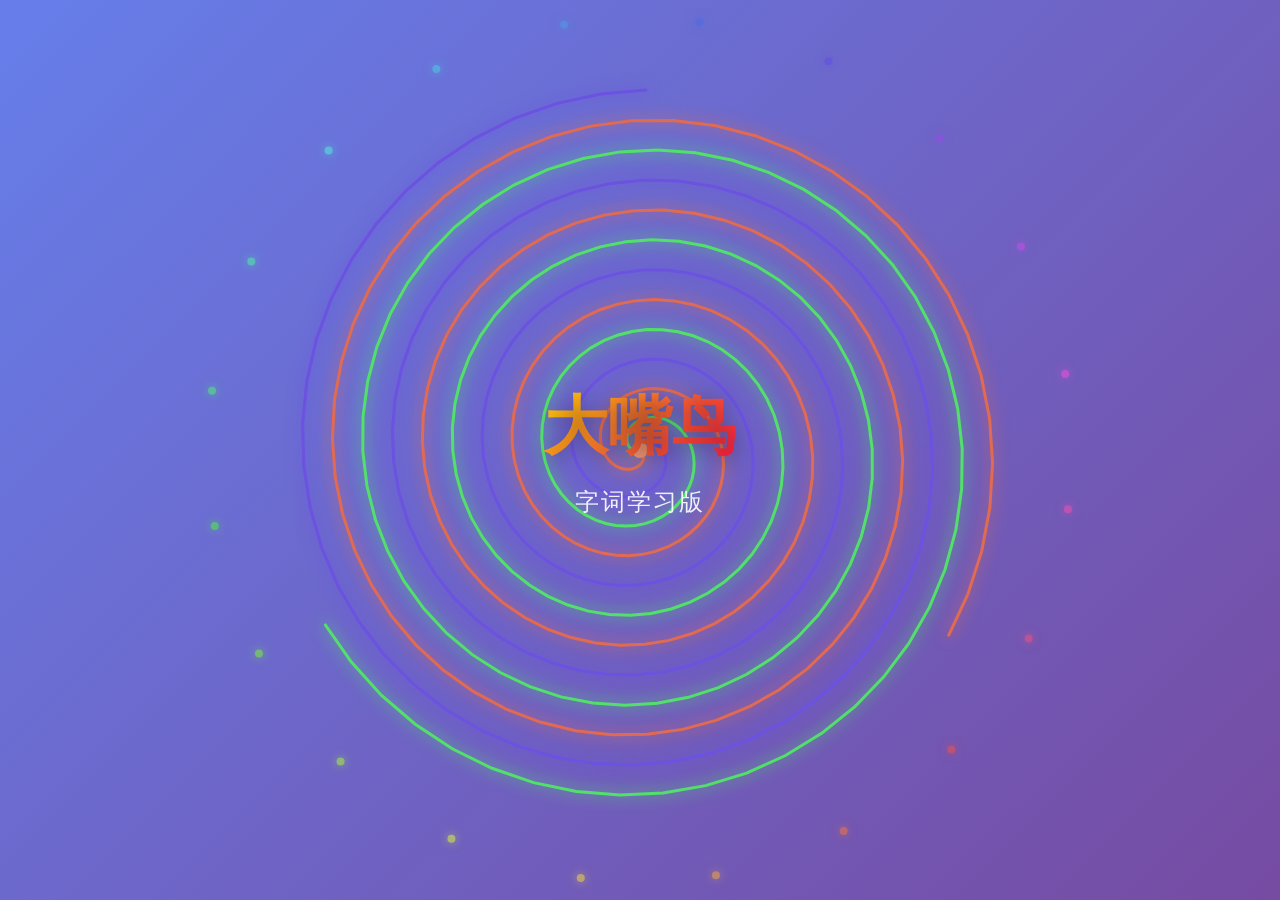
<file: index.html>
<!DOCTYPE html>
<html lang="zh-CN">
<head>
	<meta charset="UTF-8">
	<meta name="viewport" content="width=device-width, initial-scale=1.0, maximum-scale=1.0, user-scalable=no, viewport-fit=cover">
	<meta name="apple-mobile-web-app-capable" content="yes">
	<meta name="mobile-web-app-capable" content="yes">
	<meta name="screen-orientation" content="landscape">
	<title>大嘴鸟 · 字词学习版</title>
	<link rel="stylesheet" href="styles.css">
</head>
<body>
	<!-- 启动动画容器 -->
	<div id="splashScreen" class="splash-screen">
		<canvas id="spiralCanvas"></canvas>
		<div class="splash-content">
			<h2 class="splash-title">大嘴鸟</h2>
			<p class="splash-subtitle">字词学习版</p>
		</div>
	</div>

	<div class="container">
		<header class="header">
			<h1><img src="kright.png" alt="大嘴鸟" class="header-icon"> <span class="fancy-title">大嘴鸟</span> · 字词学习版</h1>
		</header>

		<section class="game-wrap">
			<!-- 左侧统计信息（竖排） -->
			<div class="stats-left">
				<div class="stat"><span>分数</span><strong id="score">0</strong></div>
				<div class="stat"><span>等级</span><strong id="level">1</strong></div>
				<div class="stat"><span>速度</span><strong id="speed">慢</strong></div>
				<div class="stat"><span>正确</span><strong id="correct">0</strong></div>
				<div class="stat"><span>错误</span><strong id="wrong">0</strong></div>
				<div class="stat"><span>升级进度</span><strong id="progress">0/15</strong></div>
			</div>
			
			<!-- 右侧按钮（竖排，底部对齐到绿色地平线） -->
			<div class="buttons-right">
				<button id="zhixinBtn" class="btn zhixin hidden" title="知新">知新</button>
				<button id="startBtn" class="btn primary">开始</button>
				<button id="pauseBtn" class="btn" disabled>暂停</button>
				<button id="resetBtn" class="btn">重置</button>
				<button id="musicBtn" class="btn" title="音乐开关">🔊</button>
			</div>
			
			<canvas id="board" width="960" height="640"></canvas>
			<div id="overlay" class="overlay">
				<div class="panel">
					<h2 id="overlayTitle">点击开始</h2>
					<p id="overlayTip">点击字词，大嘴鸟飞去吞食：正确+1分，错误-1分；累计18分升1级，36分升2级，72分升3级（最高级）；3级解锁"知新"功能；每9个正确词必出1个错误词。</p>
					<div class="panel-buttons">
						<button class="btn primary" id="overlayStart">开始游戏</button>
					</div>
				</div>
			</div>
			<div id="toast" class="toast hidden"></div>
		</section>

	<footer class="footer">
		<div>
			<span>操作：点击字词进行"捕食" · P 暂停/继续 · R 重开</span>
			<span id="wordBankStatus" style="margin-left: 20px; padding: 4px 12px; border-radius: 12px; font-size: 12px; font-weight: bold;"></span>
		</div>
		<div class="footer-buttons" id="wordBankButtons" style="display: none;">
			<button id="importBtn" class="btn-footer">📥 导入词库</button>
			<button id="clearBtn" class="btn-footer">🗑️ 清除词库</button>
		</div>
	</footer>
	</div>

	<!-- 导入词库对话框 -->
	<div id="importModal" class="modal hidden">
		<div class="modal-content">
			<div class="modal-header">
				<h2>📥 导入词库</h2>
				<button class="modal-close" id="closeModal">&times;</button>
			</div>
			<div class="modal-body">
				<textarea id="wordInput" placeholder="每行一个词，格式：&#10;朗润（正确词）&#10;郎润/朗润（干扰项/正确词）"></textarea>
				<div class="modal-options">
					<label>
						<input type="checkbox" id="autoDistractor">
						自动生成干扰项（错误率 <input type="number" id="errorRate" value="10" min="0" max="50" step="5">%）
					</label>
				</div>
			</div>
			<div class="modal-footer">
				<button class="btn" id="cancelBtn">取消</button>
				<button class="btn primary" id="confirmBtn">确认导入</button>
			</div>
		</div>
	</div>

	<!-- 背景音乐 -->
	<audio id="bgMusic" loop>
		<source src="guoliang.mp3" type="audio/mpeg">
		您的浏览器不支持音频播放。
	</audio>

	<script src="words_curated.js"></script>
	<script src="app.js"></script>
</body>
</html>
</file>
<file: styles.css>
*{box-sizing:border-box;margin:0;padding:0}
body{font-family:'Microsoft YaHei','SimHei',Arial,sans-serif;background:linear-gradient(135deg,#A1C4FD 0%,#C2E9FB 100%);min-height:100vh;display:flex;justify-content:center;align-items:center;padding:20px;-webkit-user-select:none;user-select:none;touch-action:manipulation}
/* 横屏模式优化 */
@media (orientation: landscape) and (max-height: 600px) {
	html,body{width:100%;height:100%;overflow:hidden;padding:0;margin:0}
	body{padding:0;min-height:100vh;height:100vh;overflow:hidden;display:flex;justify-content:center;align-items:stretch}
	.container{width:100%;max-width:100%;height:100vh;border-radius:0;margin:0;display:flex;flex-direction:column;overflow:hidden}
	.header{padding:6px 12px;flex-shrink:0}
	.header h1{font-size:18px;margin-bottom:2px}
	.fancy-title{font-size:22px}
	.header-icon{height:1.2em}
	.game-wrap{flex:1;padding:6px;overflow:hidden;position:relative;min-height:0;display:flex;justify-content:center;align-items:center}
	.footer{padding:4px 8px;flex-shrink:0;font-size:10px;line-height:1.3}
	.footer > div{font-size:10px}
	.footer-buttons{gap:4px}
	.btn-footer{padding:4px 8px;font-size:10px}
}
/* 启动动画样式 */
.splash-screen{position:fixed;inset:0;background:linear-gradient(135deg,#667eea 0%,#764ba2 100%);z-index:10000;display:flex;justify-content:center;align-items:center;flex-direction:column;opacity:1;transition:opacity 0.8s ease-out}
.splash-screen.fade-out{opacity:0;pointer-events:none}
#spiralCanvas{position:absolute;inset:0;width:100%;height:100%;display:block}
.splash-content{position:relative;z-index:1;text-align:center;color:#fff}
.splash-title{font-size:64px;font-weight:900;margin-bottom:16px;text-shadow:0 4px 20px rgba(0,0,0,.3);background:linear-gradient(135deg,#FFD700 0%,#FF6B35 50%,#FF1744 100%);-webkit-background-clip:text;-webkit-text-fill-color:transparent;background-clip:text;animation:pulse 2s ease-in-out infinite}
.splash-subtitle{font-size:24px;opacity:.9;font-weight:300;letter-spacing:2px}
@keyframes pulse{0%,100%{transform:scale(1);opacity:1}50%{transform:scale(1.05);opacity:.9}}
/* 横屏模式下启动动画优化 */
@media (orientation: landscape) and (max-height: 600px) {
	.splash-title{font-size:48px;margin-bottom:12px}
	.splash-subtitle{font-size:20px}
}
.container{width:100%;max-width:1080px;background:#fff;border-radius:16px;box-shadow:0 20px 50px rgba(0,0,0,.25);overflow:hidden}
.header{padding:24px 24px 8px;background:linear-gradient(135deg,#56CCF2 0%,#2F80ED 100%);color:#fff;text-align:center}
.header h1{font-size:28px;margin-bottom:6px;text-shadow:0 2px 6px rgba(0,0,0,.2);display:flex;align-items:center;justify-content:center;gap:8px}
.header-icon{height:1.3em;width:auto;vertical-align:middle;filter:drop-shadow(0 2px 4px rgba(0,0,0,.2))}
.fancy-title{font-size:36px;font-weight:900;background:linear-gradient(135deg,#FFD700 0%,#FF6B35 50%,#FF1744 100%);-webkit-background-clip:text;-webkit-text-fill-color:transparent;background-clip:text;text-shadow:0 4px 12px rgba(255,107,53,.5);display:inline-block;position:relative;animation:glow 2s ease-in-out infinite alternate}
@keyframes glow{0%{filter:drop-shadow(0 0 5px rgba(255,215,0,.6)) drop-shadow(0 0 10px rgba(255,107,53,.4))}100%{filter:drop-shadow(0 0 15px rgba(255,215,0,.8)) drop-shadow(0 0 20px rgba(255,107,53,.6))}}
.subtitle{opacity:.95}
/* 左侧统计信息（竖排，浮于画布上方） */
.stats-left{position:absolute;left:16px;top:16px;z-index:10;display:flex;flex-direction:column;gap:8px}
.stat{background:rgba(255,255,255,0.95);border-radius:10px;padding:10px 14px;box-shadow:0 2px 8px rgba(0,0,0,.15);display:flex;flex-direction:column;gap:4px;align-items:center;min-width:80px;backdrop-filter:blur(4px)}
.stat span{color:#666;font-size:12px;writing-mode:horizontal-tb;text-align:center}
.stat strong{font-size:18px;color:#333;text-align:center}
/* 右侧按钮（竖排，底部对齐到绿色地平线） */
.buttons-right{position:absolute;right:16px;bottom:136px;z-index:10;display:flex;flex-direction:column;gap:8px}
.btn{border:none;border-radius:10px;padding:10px 16px;background:#e9ecef;color:#333;cursor:pointer;transition:.2s;font-weight:600}
.btn:hover{transform:translateY(-1px);box-shadow:0 4px 12px rgba(0,0,0,.12)}
.btn:disabled{opacity:.5;cursor:not-allowed}
.btn.primary{background:linear-gradient(135deg,#667eea 0%,#764ba2 100%);color:#fff}
.btn.zhixin{background:linear-gradient(135deg,#ffd700 0%,#ffb700 100%);color:#333;font-weight:700}
.btn.zhixin:hover{background:linear-gradient(135deg,#ffb700 0%,#ffd700 100%);box-shadow:0 4px 12px rgba(255,183,0,.4)}
.btn.hidden{display:none}
.game-wrap{position:relative;padding:16px;display:flex;justify-content:center;align-items:flex-start}
#board{display:block;margin:0 auto;background:#e6f2ff;border-radius:10px;box-shadow:0 6px 24px rgba(0,0,0,.25);max-width:100%;height:auto;touch-action:none;-webkit-touch-callout:none;-webkit-user-select:none}
/* 横屏模式下Canvas自适应 */
@media (orientation: landscape) and (max-height: 600px) {
	#board{width:100%!important;height:100%!important;max-width:100%!important;max-height:100%!important;object-fit:contain;border-radius:6px}
	.stats-left{left:4px;top:4px;gap:3px;z-index:20}
	.stat{padding:3px 6px;min-width:45px;font-size:9px;border-radius:6px}
	.stat span{font-size:8px}
	.stat strong{font-size:11px}
	.buttons-right{right:4px;bottom:auto;top:4px;gap:3px;z-index:20}
	.btn{padding:5px 8px;font-size:10px;min-width:50px;border-radius:6px}
	.overlay{inset:6px;border-radius:6px}
	.panel{padding:16px;max-width:85%}
	.panel h2{font-size:16px;margin-bottom:6px}
	.panel p{font-size:12px;line-height:1.4}
	.toast{top:4px;font-size:11px;padding:6px 10px;max-width:90%}
}
.overlay{position:absolute;inset:16px;background:rgba(0,0,0,.6);display:flex;justify-content:center;align-items:center;border-radius:10px}
.overlay.hidden{display:none}
.panel{background:#fff;max-width:520px;width:92%;padding:28px;border-radius:14px;box-shadow:0 10px 30px rgba(0,0,0,.25);text-align:center}
.panel h2{margin-bottom:8px}
.panel-buttons{margin-top:12px}
.toast{position:absolute;left:50%;top:16px;transform:translateX(-50%);background:rgba(0,0,0,.85);color:#fff;padding:10px 14px;border-radius:10px;box-shadow:0 4px 20px rgba(0,0,0,.3)}
.toast.hidden{display:none}
.footer{padding:12px 16px;background:#f7f8fa;color:#666;text-align:center;display:flex;justify-content:space-between;align-items:center;flex-wrap:wrap;gap:12px}
.footer-buttons{display:flex;gap:8px}
.btn-footer{border:none;border-radius:8px;padding:8px 14px;background:linear-gradient(135deg,#ffd700,#ffb700);color:#333;cursor:pointer;transition:.2s;font-weight:600;font-size:13px}
.btn-footer:hover{background:linear-gradient(135deg,#ffb700,#ffd700);transform:translateY(-1px);box-shadow:0 4px 12px rgba(255,183,0,.3)}
.modal{position:fixed;inset:0;background:rgba(0,0,0,.6);display:flex;justify-content:center;align-items:center;z-index:1000}
.modal.hidden{display:none}
.modal-content{background:#fff;border-radius:14px;box-shadow:0 10px 40px rgba(0,0,0,.3);max-width:500px;width:90%;max-height:80vh;overflow:hidden}
.modal-header{display:flex;justify-content:space-between;align-items:center;padding:20px 24px;border-bottom:1px solid #e9ecef}
.modal-header h2{margin:0;font-size:18px}
.modal-close{background:none;border:none;font-size:28px;cursor:pointer;color:#666;line-height:1;padding:0;width:32px;height:32px}
.modal-close:hover{color:#333}
.modal-body{padding:24px}
.modal-footer{display:flex;justify-content:flex-end;gap:12px;padding:16px 24px;border-top:1px solid #e9ecef}
#wordInput{width:100%;min-height:240px;padding:12px;border:1px solid #cbd5e0;border-radius:8px;font-family:inherit;font-size:14px;resize:vertical;line-height:1.6}
.modal-options{margin-top:16px;padding:12px;background:#f8f9fa;border-radius:8px}
.modal-options label{display:flex;align-items:center;gap:8px;font-size:14px}
.modal-options input[type="number"]{width:60px;padding:4px 8px;border:1px solid #cbd5e0;border-radius:4px;text-align:center}

/* 移动端响应式优化 */
@media (max-width: 768px) {
	body{padding:10px;align-items:flex-start}
	.container{border-radius:12px;margin-top:10px}
	.header{padding:16px 12px 6px}
	.header h1{font-size:20px;gap:6px}
	.header-icon{height:1.3em}
	.fancy-title{font-size:26px}
	.stats-left{left:8px;top:8px;gap:6px}
	.stat{padding:6px 10px;font-size:11px;min-width:60px;gap:2px}
	.stat span{font-size:10px}
	.stat strong{font-size:14px}
	.buttons-right{right:8px;bottom:136px;gap:6px}
	.btn{padding:8px 12px;font-size:13px;min-width:70px}
	.game-wrap{padding:10px}
	#board{border-radius:8px;width:100%;height:auto}
	.panel{padding:20px;max-width:90%}
	.panel h2{font-size:18px}
	.panel p{font-size:14px}
	.footer{padding:10px 12px;font-size:12px;gap:8px;flex-direction:column}
	.footer > div{width:100%;text-align:center}
	.footer-buttons{justify-content:center;width:100%}
	#wordBankStatus{margin-left:0!important;margin-top:4px;display:inline-block;font-size:11px;padding:3px 10px}
	.modal-content{max-width:95%;max-height:90vh}
	.modal-header{padding:16px 20px}
	.modal-header h2{font-size:16px}
	.modal-body{padding:16px}
	.modal-footer{padding:12px 20px}
	#wordInput{min-height:180px;font-size:13px}
	.toast{font-size:13px;padding:8px 12px;max-width:90%;white-space:pre-wrap;word-break:break-word}
}

@media (max-width: 480px) {
	body{padding:5px}
	.container{border-radius:8px;margin-top:5px}
	.header{padding:12px 8px 4px}
	.header h1{font-size:16px;gap:4px}
	.header-icon{height:1.3em}
	.fancy-title{font-size:22px}
	.stats-left{left:4px;top:4px;gap:4px}
	.stat{padding:5px 8px;min-width:50px}
	.stat span{font-size:9px}
	.stat strong{font-size:12px}
	.buttons-right{right:4px;bottom:136px;gap:4px}
	.btn{padding:6px 10px;font-size:12px;min-width:60px}
	.game-wrap{padding:6px}
	.panel{padding:16px}
	.panel h2{font-size:16px}
	.panel p{font-size:13px;line-height:1.5}
	.footer{padding:8px 10px;font-size:11px}
	.footer-buttons{flex-wrap:wrap;width:100%}
	.btn-footer{flex:1;min-width:120px;font-size:12px}
	#wordBankStatus{font-size:10px;padding:2px 8px}
	.modal-header h2{font-size:15px}
	#wordInput{min-height:150px;font-size:12px}
	.splash-title{font-size:42px}
	.splash-subtitle{font-size:18px}
}
</file>
